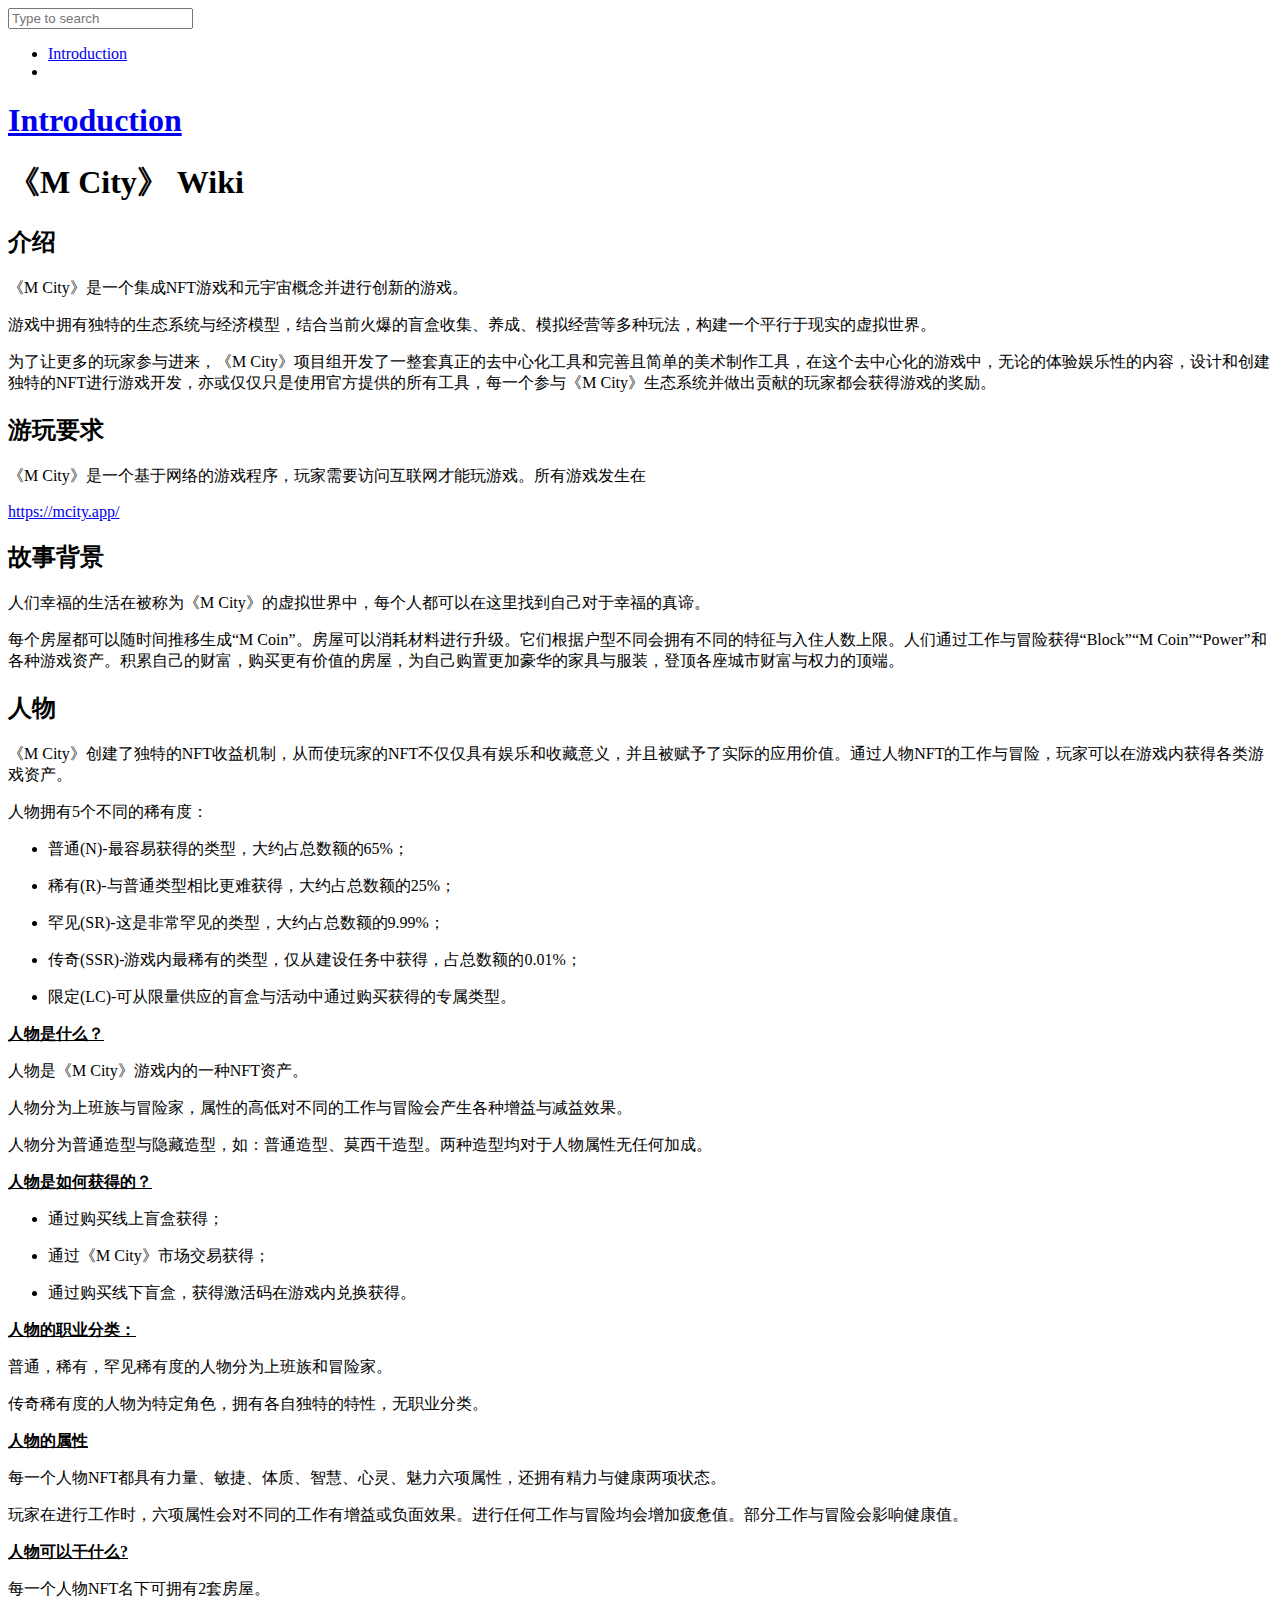
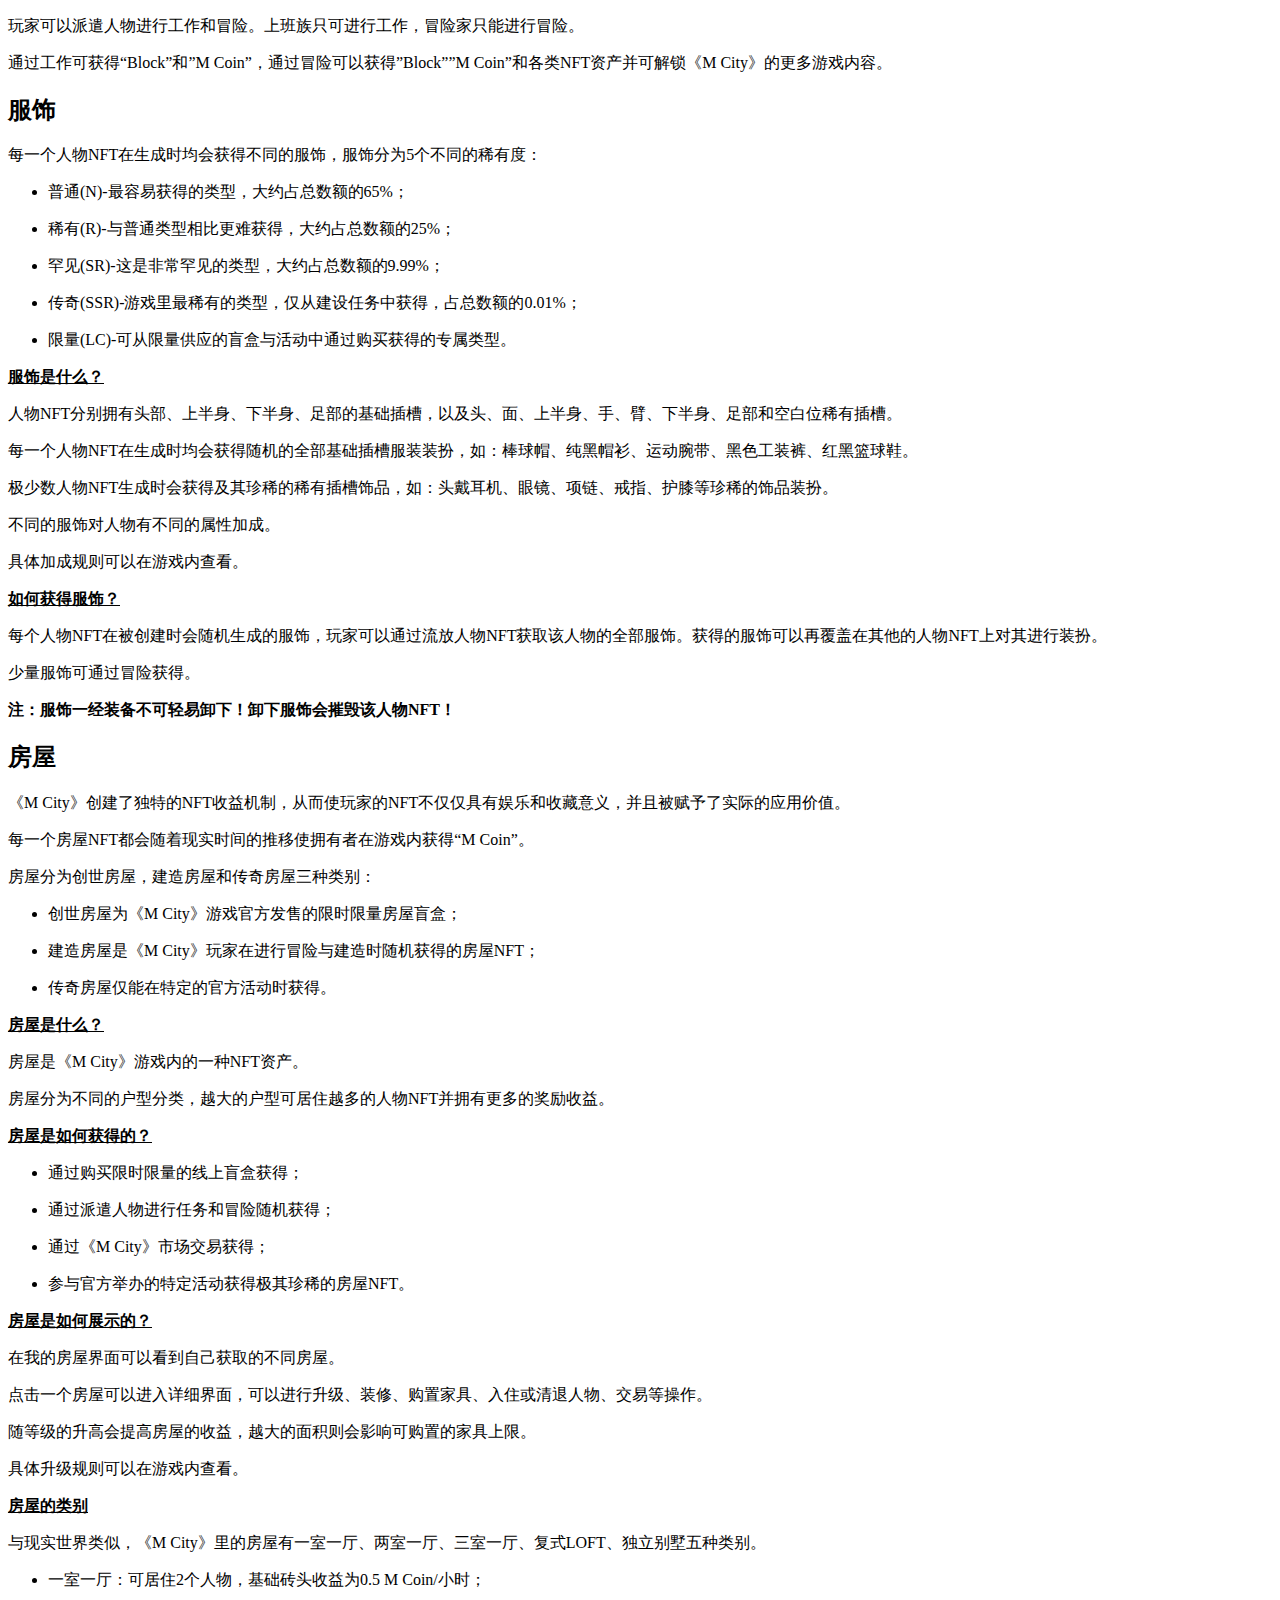
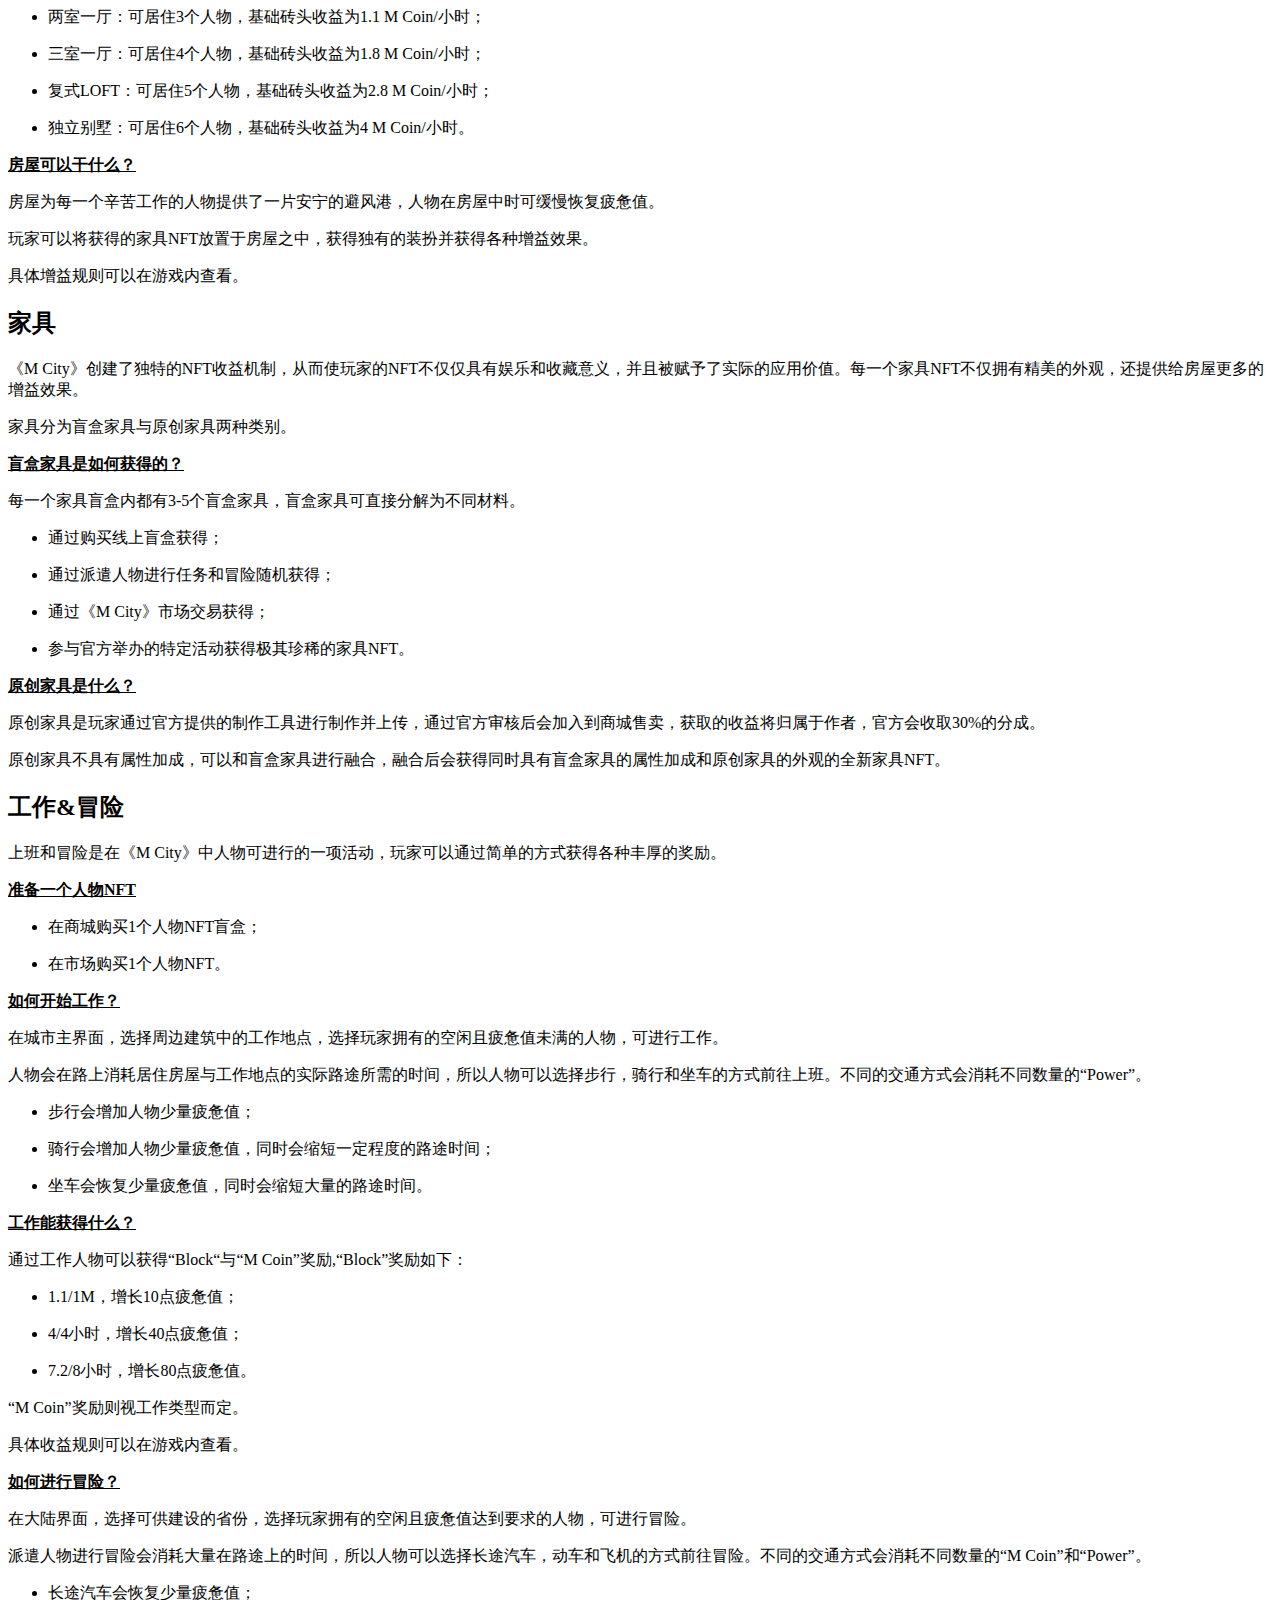
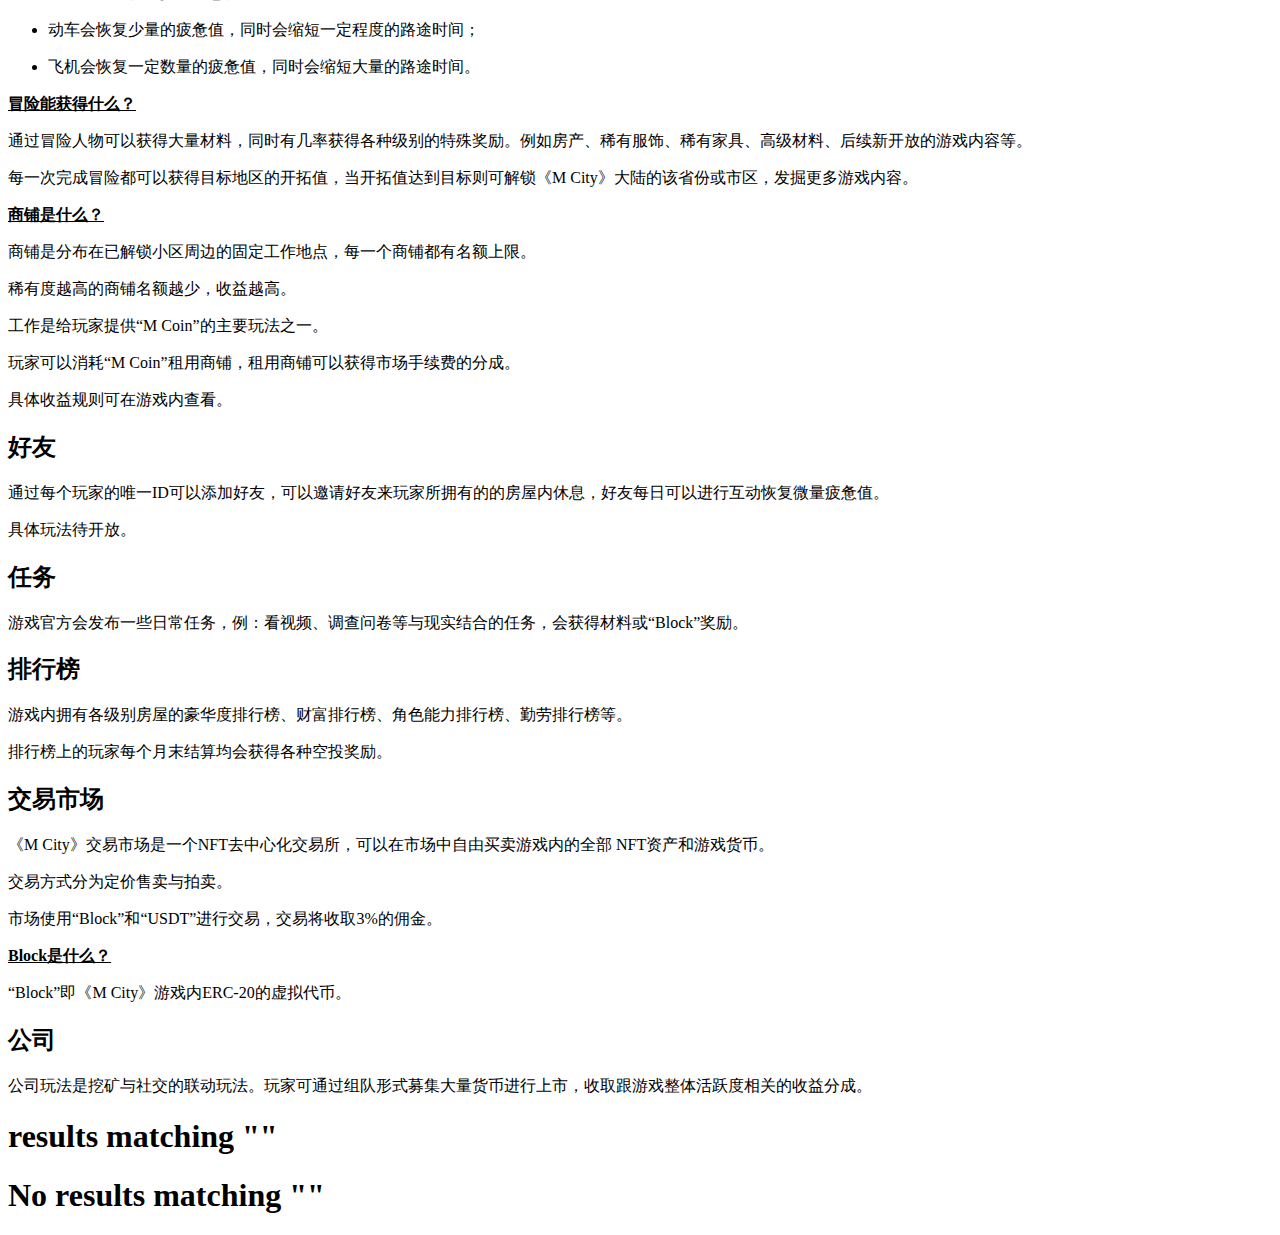
<file: _book/index.html>
<!DOCTYPE HTML>
<html lang="">
<head>
    <meta charset="UTF-8">
    <meta content="text/html; charset=utf-8" http-equiv="Content-Type">
    <title>Introduction · GitBook</title>
    <meta http-equiv="X-UA-Compatible" content="IE=edge"/>
    <meta name="description" content="">
    <meta name="generator" content="GitBook 3.2.3">
    <link rel="stylesheet" href="http://r7775qrmm.hb-bkt.clouddn.com/static/assets/mybook/style.css">
    <link rel="stylesheet" href="http://r7775qrmm.hb-bkt.clouddn.com/static/assets/mybook/gitbook-plugin-highlight/website.css">
    <link rel="stylesheet" href="http://r7775qrmm.hb-bkt.clouddn.com/static/assets/mybook/gitbook-plugin-search/search.css">
    <link rel="stylesheet" href="http://r7775qrmm.hb-bkt.clouddn.com/static/assets/mybook/gitbook-plugin-fontsettings/website.css">
    <meta name="HandheldFriendly" content="true"/>
    <meta name="viewport" content="width=device-width, initial-scale=1, user-scalable=no">
    <meta name="apple-mobile-web-app-capable" content="yes">
    <meta name="apple-mobile-web-app-status-bar-style" content="black">
    <link rel="apple-touch-icon-precomposed" sizes="152x152" href="http://r7775qrmm.hb-bkt.clouddn.com/static/assets/mybook/images/apple-touch-icon-precomposed-152.png">
    <link rel="shortcut icon" href="http://r7775qrmm.hb-bkt.clouddn.com/static/assets/mybook/images/favicon.ico" type="image/x-icon">
    <script>
        window.static_dir = 'http://r7775qrmm.hb-bkt.clouddn.com/static/assets/mybook';
    </script>
</head>
<body>
<div class="book">
    <div class="book-summary">
        <div id="book-search-input" role="search">
            <input type="text" placeholder="Type to search"/>
        </div>
        <nav role="navigation">
            <ul class="summary">
                <li class="chapter active" data-level="1.1" data-path="./">
                    <a href="./">
                        Introduction
                    </a>
                </li>
                <li class="divider"></li>
<!--                <li>-->
<!--                    <a href="https://www.gitbook.com" target="blank" class="gitbook-link">-->
<!--                        Published with GitBook-->
<!--                    </a>-->
<!--                </li>-->
            </ul>
        </nav>
    </div>
    <div class="book-body">
        <div class="body-inner">
            <div class="book-header" role="navigation">
                <!-- Title -->
                <h1>
                    <i class="fa fa-circle-o-notch fa-spin"></i>
                    <a href=".">Introduction</a>
                </h1>
            </div>
            <div class="page-wrapper" tabindex="-1" role="main">
                <div class="page-inner">
                    <div id="book-search-results">
                        <div class="search-noresults">
                            <section class="normal markdown-section">
                                <h1 id="&#x300A;m-city&#x300B;-wiki">&#x300A;M City&#x300B; Wiki</h1>
                                <h2 id="&#x4ECB;&#x7ECD;">&#x4ECB;&#x7ECD;</h2>
                                <p>&#x300A;M City&#x300B;&#x662F;&#x4E00;&#x4E2A;&#x96C6;&#x6210;NFT&#x6E38;&#x620F;&#x548C;&#x5143;&#x5B87;&#x5B99;&#x6982;&#x5FF5;&#x5E76;&#x8FDB;&#x884C;&#x521B;&#x65B0;&#x7684;&#x6E38;&#x620F;&#x3002;</p>
                                <p>&#x6E38;&#x620F;&#x4E2D;&#x62E5;&#x6709;&#x72EC;&#x7279;&#x7684;&#x751F;&#x6001;&#x7CFB;&#x7EDF;&#x4E0E;&#x7ECF;&#x6D4E;&#x6A21;&#x578B;&#xFF0C;&#x7ED3;&#x5408;&#x5F53;&#x524D;&#x706B;&#x7206;&#x7684;&#x76F2;&#x76D2;&#x6536;&#x96C6;&#x3001;&#x517B;&#x6210;&#x3001;&#x6A21;&#x62DF;&#x7ECF;&#x8425;&#x7B49;&#x591A;&#x79CD;&#x73A9;&#x6CD5;&#xFF0C;&#x6784;&#x5EFA;&#x4E00;&#x4E2A;&#x5E73;&#x884C;&#x4E8E;&#x73B0;&#x5B9E;&#x7684;&#x865A;&#x62DF;&#x4E16;&#x754C;&#x3002;</p>
                                <p>&#x4E3A;&#x4E86;&#x8BA9;&#x66F4;&#x591A;&#x7684;&#x73A9;&#x5BB6;&#x53C2;&#x4E0E;&#x8FDB;&#x6765;&#xFF0C;&#x300A;M
                                    City&#x300B;&#x9879;&#x76EE;&#x7EC4;&#x5F00;&#x53D1;&#x4E86;&#x4E00;&#x6574;&#x5957;&#x771F;&#x6B63;&#x7684;&#x53BB;&#x4E2D;&#x5FC3;&#x5316;&#x5DE5;&#x5177;&#x548C;&#x5B8C;&#x5584;&#x4E14;&#x7B80;&#x5355;&#x7684;&#x7F8E;&#x672F;&#x5236;&#x4F5C;&#x5DE5;&#x5177;&#xFF0C;&#x5728;&#x8FD9;&#x4E2A;&#x53BB;&#x4E2D;&#x5FC3;&#x5316;&#x7684;&#x6E38;&#x620F;&#x4E2D;&#xFF0C;&#x65E0;&#x8BBA;&#x7684;&#x4F53;&#x9A8C;&#x5A31;&#x4E50;&#x6027;&#x7684;&#x5185;&#x5BB9;&#xFF0C;&#x8BBE;&#x8BA1;&#x548C;&#x521B;&#x5EFA;&#x72EC;&#x7279;&#x7684;NFT&#x8FDB;&#x884C;&#x6E38;&#x620F;&#x5F00;&#x53D1;&#xFF0C;&#x4EA6;&#x6216;&#x4EC5;&#x4EC5;&#x53EA;&#x662F;&#x4F7F;&#x7528;&#x5B98;&#x65B9;&#x63D0;&#x4F9B;&#x7684;&#x6240;&#x6709;&#x5DE5;&#x5177;&#xFF0C;&#x6BCF;&#x4E00;&#x4E2A;&#x53C2;&#x4E0E;&#x300A;M
                                    City&#x300B;&#x751F;&#x6001;&#x7CFB;&#x7EDF;&#x5E76;&#x505A;&#x51FA;&#x8D21;&#x732E;&#x7684;&#x73A9;&#x5BB6;&#x90FD;&#x4F1A;&#x83B7;&#x5F97;&#x6E38;&#x620F;&#x7684;&#x5956;&#x52B1;&#x3002;</p>
                                <h2 id="&#x6E38;&#x73A9;&#x8981;&#x6C42;">&#x6E38;&#x73A9;&#x8981;&#x6C42;</h2>
                                <p>&#x300A;M City&#x300B;&#x662F;&#x4E00;&#x4E2A;&#x57FA;&#x4E8E;&#x7F51;&#x7EDC;&#x7684;&#x6E38;&#x620F;&#x7A0B;&#x5E8F;&#xFF0C;&#x73A9;&#x5BB6;&#x9700;&#x8981;&#x8BBF;&#x95EE;&#x4E92;&#x8054;&#x7F51;&#x624D;&#x80FD;&#x73A9;&#x6E38;&#x620F;&#x3002;&#x6240;&#x6709;&#x6E38;&#x620F;&#x53D1;&#x751F;&#x5728;</p>
                                <p><a href="https://mcity.app/" target="_blank">https://mcity.app/</a></p>
                                <h2 id="&#x6545;&#x4E8B;&#x80CC;&#x666F;">&#x6545;&#x4E8B;&#x80CC;&#x666F;</h2>
                                <p>&#x4EBA;&#x4EEC;&#x5E78;&#x798F;&#x7684;&#x751F;&#x6D3B;&#x5728;&#x88AB;&#x79F0;&#x4E3A;&#x300A;M
                                    City&#x300B;&#x7684;&#x865A;&#x62DF;&#x4E16;&#x754C;&#x4E2D;&#xFF0C;&#x6BCF;&#x4E2A;&#x4EBA;&#x90FD;&#x53EF;&#x4EE5;&#x5728;&#x8FD9;&#x91CC;&#x627E;&#x5230;&#x81EA;&#x5DF1;&#x5BF9;&#x4E8E;&#x5E78;&#x798F;&#x7684;&#x771F;&#x8C1B;&#x3002;</p>
                                <p>&#x6BCF;&#x4E2A;&#x623F;&#x5C4B;&#x90FD;&#x53EF;&#x4EE5;&#x968F;&#x65F6;&#x95F4;&#x63A8;&#x79FB;&#x751F;&#x6210;&#x201C;M
                                    Coin&#x201D;&#x3002;&#x623F;&#x5C4B;&#x53EF;&#x4EE5;&#x6D88;&#x8017;&#x6750;&#x6599;&#x8FDB;&#x884C;&#x5347;&#x7EA7;&#x3002;&#x5B83;&#x4EEC;&#x6839;&#x636E;&#x6237;&#x578B;&#x4E0D;&#x540C;&#x4F1A;&#x62E5;&#x6709;&#x4E0D;&#x540C;&#x7684;&#x7279;&#x5F81;&#x4E0E;&#x5165;&#x4F4F;&#x4EBA;&#x6570;&#x4E0A;&#x9650;&#x3002;&#x4EBA;&#x4EEC;&#x901A;&#x8FC7;&#x5DE5;&#x4F5C;&#x4E0E;&#x5192;&#x9669;&#x83B7;&#x5F97;&#x201C;Block&#x201D;&#x201C;M
                                    Coin&#x201D;&#x201C;Power&#x201D;&#x548C;&#x5404;&#x79CD;&#x6E38;&#x620F;&#x8D44;&#x4EA7;&#x3002;&#x79EF;&#x7D2F;&#x81EA;&#x5DF1;&#x7684;&#x8D22;&#x5BCC;&#xFF0C;&#x8D2D;&#x4E70;&#x66F4;&#x6709;&#x4EF7;&#x503C;&#x7684;&#x623F;&#x5C4B;&#xFF0C;&#x4E3A;&#x81EA;&#x5DF1;&#x8D2D;&#x7F6E;&#x66F4;&#x52A0;&#x8C6A;&#x534E;&#x7684;&#x5BB6;&#x5177;&#x4E0E;&#x670D;&#x88C5;&#xFF0C;&#x767B;&#x9876;&#x5404;&#x5EA7;&#x57CE;&#x5E02;&#x8D22;&#x5BCC;&#x4E0E;&#x6743;&#x529B;&#x7684;&#x9876;&#x7AEF;&#x3002;</p>
                                <h2 id="&#x4EBA;&#x7269;">&#x4EBA;&#x7269;</h2>
                                <p>&#x300A;M City&#x300B;&#x521B;&#x5EFA;&#x4E86;&#x72EC;&#x7279;&#x7684;NFT&#x6536;&#x76CA;&#x673A;&#x5236;&#xFF0C;&#x4ECE;&#x800C;&#x4F7F;&#x73A9;&#x5BB6;&#x7684;NFT&#x4E0D;&#x4EC5;&#x4EC5;&#x5177;&#x6709;&#x5A31;&#x4E50;&#x548C;&#x6536;&#x85CF;&#x610F;&#x4E49;&#xFF0C;&#x5E76;&#x4E14;&#x88AB;&#x8D4B;&#x4E88;&#x4E86;&#x5B9E;&#x9645;&#x7684;&#x5E94;&#x7528;&#x4EF7;&#x503C;&#x3002;&#x901A;&#x8FC7;&#x4EBA;&#x7269;NFT&#x7684;&#x5DE5;&#x4F5C;&#x4E0E;&#x5192;&#x9669;&#xFF0C;&#x73A9;&#x5BB6;&#x53EF;&#x4EE5;&#x5728;&#x6E38;&#x620F;&#x5185;&#x83B7;&#x5F97;&#x5404;&#x7C7B;&#x6E38;&#x620F;&#x8D44;&#x4EA7;&#x3002;</p>
                                <p>&#x4EBA;&#x7269;&#x62E5;&#x6709;5&#x4E2A;&#x4E0D;&#x540C;&#x7684;&#x7A00;&#x6709;&#x5EA6;&#xFF1A;</p>
                                <ul>
                                    <li><p>&#x666E;&#x901A;(N)-&#x6700;&#x5BB9;&#x6613;&#x83B7;&#x5F97;&#x7684;&#x7C7B;&#x578B;&#xFF0C;&#x5927;&#x7EA6;&#x5360;&#x603B;&#x6570;&#x989D;&#x7684;65%&#xFF1B;</p>
                                    </li>
                                    <li><p>&#x7A00;&#x6709;(R)-&#x4E0E;&#x666E;&#x901A;&#x7C7B;&#x578B;&#x76F8;&#x6BD4;&#x66F4;&#x96BE;&#x83B7;&#x5F97;&#xFF0C;&#x5927;&#x7EA6;&#x5360;&#x603B;&#x6570;&#x989D;&#x7684;25%&#xFF1B;</p>
                                    </li>
                                    <li><p>&#x7F55;&#x89C1;(SR)-&#x8FD9;&#x662F;&#x975E;&#x5E38;&#x7F55;&#x89C1;&#x7684;&#x7C7B;&#x578B;&#xFF0C;&#x5927;&#x7EA6;&#x5360;&#x603B;&#x6570;&#x989D;&#x7684;9.99%&#xFF1B;</p>
                                    </li>
                                    <li><p>&#x4F20;&#x5947;(SSR)-&#x6E38;&#x620F;&#x5185;&#x6700;&#x7A00;&#x6709;&#x7684;&#x7C7B;&#x578B;&#xFF0C;&#x4EC5;&#x4ECE;&#x5EFA;&#x8BBE;&#x4EFB;&#x52A1;&#x4E2D;&#x83B7;&#x5F97;&#xFF0C;&#x5360;&#x603B;&#x6570;&#x989D;&#x7684;0.01%&#xFF1B;</p>
                                    </li>
                                    <li><p>&#x9650;&#x5B9A;(LC)-&#x53EF;&#x4ECE;&#x9650;&#x91CF;&#x4F9B;&#x5E94;&#x7684;&#x76F2;&#x76D2;&#x4E0E;&#x6D3B;&#x52A8;&#x4E2D;&#x901A;&#x8FC7;&#x8D2D;&#x4E70;&#x83B7;&#x5F97;&#x7684;&#x4E13;&#x5C5E;&#x7C7B;&#x578B;&#x3002;</p>
                                    </li>
                                </ul>
                                <p><strong><u>&#x4EBA;&#x7269;&#x662F;&#x4EC0;&#x4E48;&#xFF1F;</u></strong></p>
                                <p>&#x4EBA;&#x7269;&#x662F;&#x300A;M City&#x300B;&#x6E38;&#x620F;&#x5185;&#x7684;&#x4E00;&#x79CD;NFT&#x8D44;&#x4EA7;&#x3002;</p>
                                <p>&#x4EBA;&#x7269;&#x5206;&#x4E3A;&#x4E0A;&#x73ED;&#x65CF;&#x4E0E;&#x5192;&#x9669;&#x5BB6;&#xFF0C;&#x5C5E;&#x6027;&#x7684;&#x9AD8;&#x4F4E;&#x5BF9;&#x4E0D;&#x540C;&#x7684;&#x5DE5;&#x4F5C;&#x4E0E;&#x5192;&#x9669;&#x4F1A;&#x4EA7;&#x751F;&#x5404;&#x79CD;&#x589E;&#x76CA;&#x4E0E;&#x51CF;&#x76CA;&#x6548;&#x679C;&#x3002;</p>
                                <p>&#x4EBA;&#x7269;&#x5206;&#x4E3A;&#x666E;&#x901A;&#x9020;&#x578B;&#x4E0E;&#x9690;&#x85CF;&#x9020;&#x578B;&#xFF0C;&#x5982;&#xFF1A;&#x666E;&#x901A;&#x9020;&#x578B;&#x3001;&#x83AB;&#x897F;&#x5E72;&#x9020;&#x578B;&#x3002;&#x4E24;&#x79CD;&#x9020;&#x578B;&#x5747;&#x5BF9;&#x4E8E;&#x4EBA;&#x7269;&#x5C5E;&#x6027;&#x65E0;&#x4EFB;&#x4F55;&#x52A0;&#x6210;&#x3002;</p>
                                <p>
                                    <strong><u>&#x4EBA;&#x7269;&#x662F;&#x5982;&#x4F55;&#x83B7;&#x5F97;&#x7684;&#xFF1F;</u></strong>
                                </p>
                                <ul>
                                    <li><p>&#x901A;&#x8FC7;&#x8D2D;&#x4E70;&#x7EBF;&#x4E0A;&#x76F2;&#x76D2;&#x83B7;&#x5F97;&#xFF1B;</p>
                                    </li>
                                    <li><p>&#x901A;&#x8FC7;&#x300A;M City&#x300B;&#x5E02;&#x573A;&#x4EA4;&#x6613;&#x83B7;&#x5F97;&#xFF1B;</p>
                                    </li>
                                    <li><p>&#x901A;&#x8FC7;&#x8D2D;&#x4E70;&#x7EBF;&#x4E0B;&#x76F2;&#x76D2;&#xFF0C;&#x83B7;&#x5F97;&#x6FC0;&#x6D3B;&#x7801;&#x5728;&#x6E38;&#x620F;&#x5185;&#x5151;&#x6362;&#x83B7;&#x5F97;&#x3002;</p>
                                    </li>
                                </ul>
                                <p>
                                    <strong><u>&#x4EBA;&#x7269;&#x7684;&#x804C;&#x4E1A;&#x5206;&#x7C7B;&#xFF1A;</u></strong>
                                </p>
                                <p>&#x666E;&#x901A;&#xFF0C;&#x7A00;&#x6709;&#xFF0C;&#x7F55;&#x89C1;&#x7A00;&#x6709;&#x5EA6;&#x7684;&#x4EBA;&#x7269;&#x5206;&#x4E3A;&#x4E0A;&#x73ED;&#x65CF;&#x548C;&#x5192;&#x9669;&#x5BB6;&#x3002;</p>
                                <p>&#x4F20;&#x5947;&#x7A00;&#x6709;&#x5EA6;&#x7684;&#x4EBA;&#x7269;&#x4E3A;&#x7279;&#x5B9A;&#x89D2;&#x8272;&#xFF0C;&#x62E5;&#x6709;&#x5404;&#x81EA;&#x72EC;&#x7279;&#x7684;&#x7279;&#x6027;&#xFF0C;&#x65E0;&#x804C;&#x4E1A;&#x5206;&#x7C7B;&#x3002;</p>
                                <p><strong><u>&#x4EBA;&#x7269;&#x7684;&#x5C5E;&#x6027;</u></strong></p>
                                <p>&#x6BCF;&#x4E00;&#x4E2A;&#x4EBA;&#x7269;NFT&#x90FD;&#x5177;&#x6709;&#x529B;&#x91CF;&#x3001;&#x654F;&#x6377;&#x3001;&#x4F53;&#x8D28;&#x3001;&#x667A;&#x6167;&#x3001;&#x5FC3;&#x7075;&#x3001;&#x9B45;&#x529B;&#x516D;&#x9879;&#x5C5E;&#x6027;&#xFF0C;&#x8FD8;&#x62E5;&#x6709;&#x7CBE;&#x529B;&#x4E0E;&#x5065;&#x5EB7;&#x4E24;&#x9879;&#x72B6;&#x6001;&#x3002;</p>
                                <p>&#x73A9;&#x5BB6;&#x5728;&#x8FDB;&#x884C;&#x5DE5;&#x4F5C;&#x65F6;&#xFF0C;&#x516D;&#x9879;&#x5C5E;&#x6027;&#x4F1A;&#x5BF9;&#x4E0D;&#x540C;&#x7684;&#x5DE5;&#x4F5C;&#x6709;&#x589E;&#x76CA;&#x6216;&#x8D1F;&#x9762;&#x6548;&#x679C;&#x3002;&#x8FDB;&#x884C;&#x4EFB;&#x4F55;&#x5DE5;&#x4F5C;&#x4E0E;&#x5192;&#x9669;&#x5747;&#x4F1A;&#x589E;&#x52A0;&#x75B2;&#x60EB;&#x503C;&#x3002;&#x90E8;&#x5206;&#x5DE5;&#x4F5C;&#x4E0E;&#x5192;&#x9669;&#x4F1A;&#x5F71;&#x54CD;&#x5065;&#x5EB7;&#x503C;&#x3002; </p>
                                <p><strong><u>&#x4EBA;&#x7269;&#x53EF;&#x4EE5;&#x5E72;&#x4EC0;&#x4E48;?</u></strong></p>
                                <p>&#x6BCF;&#x4E00;&#x4E2A;&#x4EBA;&#x7269;NFT&#x540D;&#x4E0B;&#x53EF;&#x62E5;&#x6709;2&#x5957;&#x623F;&#x5C4B;&#x3002;</p>
                                <p>&#x73A9;&#x5BB6;&#x53EF;&#x4EE5;&#x6D3E;&#x9063;&#x4EBA;&#x7269;&#x8FDB;&#x884C;&#x5DE5;&#x4F5C;&#x548C;&#x5192;&#x9669;&#x3002;&#x4E0A;&#x73ED;&#x65CF;&#x53EA;&#x53EF;&#x8FDB;&#x884C;&#x5DE5;&#x4F5C;&#xFF0C;&#x5192;&#x9669;&#x5BB6;&#x53EA;&#x80FD;&#x8FDB;&#x884C;&#x5192;&#x9669;&#x3002;</p>
                                <p>&#x901A;&#x8FC7;&#x5DE5;&#x4F5C;&#x53EF;&#x83B7;&#x5F97;&#x201C;Block&#x201D;&#x548C;&#x201D;M
                                    Coin&#x201D;&#xFF0C;&#x901A;&#x8FC7;&#x5192;&#x9669;&#x53EF;&#x4EE5;&#x83B7;&#x5F97;&#x201D;Block&#x201D;&#x201D;M
                                    Coin&#x201D;&#x548C;&#x5404;&#x7C7B;NFT&#x8D44;&#x4EA7;&#x5E76;&#x53EF;&#x89E3;&#x9501;&#x300A;M
                                    City&#x300B;&#x7684;&#x66F4;&#x591A;&#x6E38;&#x620F;&#x5185;&#x5BB9;&#x3002;</p>
                                <h2 id="&#x670D;&#x9970;">&#x670D;&#x9970;</h2>
                                <p>&#x6BCF;&#x4E00;&#x4E2A;&#x4EBA;&#x7269;NFT&#x5728;&#x751F;&#x6210;&#x65F6;&#x5747;&#x4F1A;&#x83B7;&#x5F97;&#x4E0D;&#x540C;&#x7684;&#x670D;&#x9970;&#xFF0C;&#x670D;&#x9970;&#x5206;&#x4E3A;5&#x4E2A;&#x4E0D;&#x540C;&#x7684;&#x7A00;&#x6709;&#x5EA6;&#xFF1A;</p>
                                <ul>
                                    <li><p>&#x666E;&#x901A;(N)-&#x6700;&#x5BB9;&#x6613;&#x83B7;&#x5F97;&#x7684;&#x7C7B;&#x578B;&#xFF0C;&#x5927;&#x7EA6;&#x5360;&#x603B;&#x6570;&#x989D;&#x7684;65%&#xFF1B;</p>
                                    </li>
                                    <li><p>&#x7A00;&#x6709;(R)-&#x4E0E;&#x666E;&#x901A;&#x7C7B;&#x578B;&#x76F8;&#x6BD4;&#x66F4;&#x96BE;&#x83B7;&#x5F97;&#xFF0C;&#x5927;&#x7EA6;&#x5360;&#x603B;&#x6570;&#x989D;&#x7684;25%&#xFF1B;</p>
                                    </li>
                                    <li><p>&#x7F55;&#x89C1;(SR)-&#x8FD9;&#x662F;&#x975E;&#x5E38;&#x7F55;&#x89C1;&#x7684;&#x7C7B;&#x578B;&#xFF0C;&#x5927;&#x7EA6;&#x5360;&#x603B;&#x6570;&#x989D;&#x7684;9.99%&#xFF1B;</p>
                                    </li>
                                    <li><p>&#x4F20;&#x5947;(SSR)-&#x6E38;&#x620F;&#x91CC;&#x6700;&#x7A00;&#x6709;&#x7684;&#x7C7B;&#x578B;&#xFF0C;&#x4EC5;&#x4ECE;&#x5EFA;&#x8BBE;&#x4EFB;&#x52A1;&#x4E2D;&#x83B7;&#x5F97;&#xFF0C;&#x5360;&#x603B;&#x6570;&#x989D;&#x7684;0.01%&#xFF1B;</p>
                                    </li>
                                    <li><p>&#x9650;&#x91CF;(LC)-&#x53EF;&#x4ECE;&#x9650;&#x91CF;&#x4F9B;&#x5E94;&#x7684;&#x76F2;&#x76D2;&#x4E0E;&#x6D3B;&#x52A8;&#x4E2D;&#x901A;&#x8FC7;&#x8D2D;&#x4E70;&#x83B7;&#x5F97;&#x7684;&#x4E13;&#x5C5E;&#x7C7B;&#x578B;&#x3002;</p>
                                    </li>
                                </ul>
                                <p><strong><u>&#x670D;&#x9970;&#x662F;&#x4EC0;&#x4E48;&#xFF1F;</u></strong></p>
                                <p>&#x4EBA;&#x7269;NFT&#x5206;&#x522B;&#x62E5;&#x6709;&#x5934;&#x90E8;&#x3001;&#x4E0A;&#x534A;&#x8EAB;&#x3001;&#x4E0B;&#x534A;&#x8EAB;&#x3001;&#x8DB3;&#x90E8;&#x7684;&#x57FA;&#x7840;&#x63D2;&#x69FD;&#xFF0C;&#x4EE5;&#x53CA;&#x5934;&#x3001;&#x9762;&#x3001;&#x4E0A;&#x534A;&#x8EAB;&#x3001;&#x624B;&#x3001;&#x81C2;&#x3001;&#x4E0B;&#x534A;&#x8EAB;&#x3001;&#x8DB3;&#x90E8;&#x548C;&#x7A7A;&#x767D;&#x4F4D;&#x7A00;&#x6709;&#x63D2;&#x69FD;&#x3002;</p>
                                <p>&#x6BCF;&#x4E00;&#x4E2A;&#x4EBA;&#x7269;NFT&#x5728;&#x751F;&#x6210;&#x65F6;&#x5747;&#x4F1A;&#x83B7;&#x5F97;&#x968F;&#x673A;&#x7684;&#x5168;&#x90E8;&#x57FA;&#x7840;&#x63D2;&#x69FD;&#x670D;&#x88C5;&#x88C5;&#x626E;&#xFF0C;&#x5982;&#xFF1A;&#x68D2;&#x7403;&#x5E3D;&#x3001;&#x7EAF;&#x9ED1;&#x5E3D;&#x886B;&#x3001;&#x8FD0;&#x52A8;&#x8155;&#x5E26;&#x3001;&#x9ED1;&#x8272;&#x5DE5;&#x88C5;&#x88E4;&#x3001;&#x7EA2;&#x9ED1;&#x7BEE;&#x7403;&#x978B;&#x3002;</p>
                                <p>&#x6781;&#x5C11;&#x6570;&#x4EBA;&#x7269;NFT&#x751F;&#x6210;&#x65F6;&#x4F1A;&#x83B7;&#x5F97;&#x53CA;&#x5176;&#x73CD;&#x7A00;&#x7684;&#x7A00;&#x6709;&#x63D2;&#x69FD;&#x9970;&#x54C1;&#xFF0C;&#x5982;&#xFF1A;&#x5934;&#x6234;&#x8033;&#x673A;&#x3001;&#x773C;&#x955C;&#x3001;&#x9879;&#x94FE;&#x3001;&#x6212;&#x6307;&#x3001;&#x62A4;&#x819D;&#x7B49;&#x73CD;&#x7A00;&#x7684;&#x9970;&#x54C1;&#x88C5;&#x626E;&#x3002;</p>
                                <p>&#x4E0D;&#x540C;&#x7684;&#x670D;&#x9970;&#x5BF9;&#x4EBA;&#x7269;&#x6709;&#x4E0D;&#x540C;&#x7684;&#x5C5E;&#x6027;&#x52A0;&#x6210;&#x3002;</p>
                                <p>&#x5177;&#x4F53;&#x52A0;&#x6210;&#x89C4;&#x5219;&#x53EF;&#x4EE5;&#x5728;&#x6E38;&#x620F;&#x5185;&#x67E5;&#x770B;&#x3002;</p>
                                <p><strong><u>&#x5982;&#x4F55;&#x83B7;&#x5F97;&#x670D;&#x9970;&#xFF1F;</u></strong></p>
                                <p>&#x6BCF;&#x4E2A;&#x4EBA;&#x7269;NFT&#x5728;&#x88AB;&#x521B;&#x5EFA;&#x65F6;&#x4F1A;&#x968F;&#x673A;&#x751F;&#x6210;&#x7684;&#x670D;&#x9970;&#xFF0C;&#x73A9;&#x5BB6;&#x53EF;&#x4EE5;&#x901A;&#x8FC7;&#x6D41;&#x653E;&#x4EBA;&#x7269;NFT&#x83B7;&#x53D6;&#x8BE5;&#x4EBA;&#x7269;&#x7684;&#x5168;&#x90E8;&#x670D;&#x9970;&#x3002;&#x83B7;&#x5F97;&#x7684;&#x670D;&#x9970;&#x53EF;&#x4EE5;&#x518D;&#x8986;&#x76D6;&#x5728;&#x5176;&#x4ED6;&#x7684;&#x4EBA;&#x7269;NFT&#x4E0A;&#x5BF9;&#x5176;&#x8FDB;&#x884C;&#x88C5;&#x626E;&#x3002;</p>
                                <p>&#x5C11;&#x91CF;&#x670D;&#x9970;&#x53EF;&#x901A;&#x8FC7;&#x5192;&#x9669;&#x83B7;&#x5F97;&#x3002;</p>
                                <p><strong>&#x6CE8;&#xFF1A;&#x670D;&#x9970;&#x4E00;&#x7ECF;&#x88C5;&#x5907;&#x4E0D;&#x53EF;&#x8F7B;&#x6613;&#x5378;&#x4E0B;&#xFF01;&#x5378;&#x4E0B;&#x670D;&#x9970;&#x4F1A;&#x6467;&#x6BC1;&#x8BE5;&#x4EBA;&#x7269;NFT&#xFF01;</strong>
                                </p>
                                <h2 id="&#x623F;&#x5C4B;">&#x623F;&#x5C4B;</h2>
                                <p>&#x300A;M City&#x300B;&#x521B;&#x5EFA;&#x4E86;&#x72EC;&#x7279;&#x7684;NFT&#x6536;&#x76CA;&#x673A;&#x5236;&#xFF0C;&#x4ECE;&#x800C;&#x4F7F;&#x73A9;&#x5BB6;&#x7684;NFT&#x4E0D;&#x4EC5;&#x4EC5;&#x5177;&#x6709;&#x5A31;&#x4E50;&#x548C;&#x6536;&#x85CF;&#x610F;&#x4E49;&#xFF0C;&#x5E76;&#x4E14;&#x88AB;&#x8D4B;&#x4E88;&#x4E86;&#x5B9E;&#x9645;&#x7684;&#x5E94;&#x7528;&#x4EF7;&#x503C;&#x3002;</p>
                                <p>&#x6BCF;&#x4E00;&#x4E2A;&#x623F;&#x5C4B;NFT&#x90FD;&#x4F1A;&#x968F;&#x7740;&#x73B0;&#x5B9E;&#x65F6;&#x95F4;&#x7684;&#x63A8;&#x79FB;&#x4F7F;&#x62E5;&#x6709;&#x8005;&#x5728;&#x6E38;&#x620F;&#x5185;&#x83B7;&#x5F97;&#x201C;M
                                    Coin&#x201D;&#x3002;</p>
                                <p>&#x623F;&#x5C4B;&#x5206;&#x4E3A;&#x521B;&#x4E16;&#x623F;&#x5C4B;&#xFF0C;&#x5EFA;&#x9020;&#x623F;&#x5C4B;&#x548C;&#x4F20;&#x5947;&#x623F;&#x5C4B;&#x4E09;&#x79CD;&#x7C7B;&#x522B;&#xFF1A;</p>
                                <ul>
                                    <li><p>&#x521B;&#x4E16;&#x623F;&#x5C4B;&#x4E3A;&#x300A;M City&#x300B;&#x6E38;&#x620F;&#x5B98;&#x65B9;&#x53D1;&#x552E;&#x7684;&#x9650;&#x65F6;&#x9650;&#x91CF;&#x623F;&#x5C4B;&#x76F2;&#x76D2;&#xFF1B;</p>
                                    </li>
                                    <li><p>&#x5EFA;&#x9020;&#x623F;&#x5C4B;&#x662F;&#x300A;M City&#x300B;&#x73A9;&#x5BB6;&#x5728;&#x8FDB;&#x884C;&#x5192;&#x9669;&#x4E0E;&#x5EFA;&#x9020;&#x65F6;&#x968F;&#x673A;&#x83B7;&#x5F97;&#x7684;&#x623F;&#x5C4B;NFT&#xFF1B;</p>
                                    </li>
                                    <li><p>&#x4F20;&#x5947;&#x623F;&#x5C4B;&#x4EC5;&#x80FD;&#x5728;&#x7279;&#x5B9A;&#x7684;&#x5B98;&#x65B9;&#x6D3B;&#x52A8;&#x65F6;&#x83B7;&#x5F97;&#x3002;</p>
                                    </li>
                                </ul>
                                <p><strong><u>&#x623F;&#x5C4B;&#x662F;&#x4EC0;&#x4E48;&#xFF1F;</u></strong></p>
                                <p>&#x623F;&#x5C4B;&#x662F;&#x300A;M City&#x300B;&#x6E38;&#x620F;&#x5185;&#x7684;&#x4E00;&#x79CD;NFT&#x8D44;&#x4EA7;&#x3002;</p>
                                <p>&#x623F;&#x5C4B;&#x5206;&#x4E3A;&#x4E0D;&#x540C;&#x7684;&#x6237;&#x578B;&#x5206;&#x7C7B;&#xFF0C;&#x8D8A;&#x5927;&#x7684;&#x6237;&#x578B;&#x53EF;&#x5C45;&#x4F4F;&#x8D8A;&#x591A;&#x7684;&#x4EBA;&#x7269;NFT&#x5E76;&#x62E5;&#x6709;&#x66F4;&#x591A;&#x7684;&#x5956;&#x52B1;&#x6536;&#x76CA;&#x3002;</p>
                                <p>
                                    <strong><u>&#x623F;&#x5C4B;&#x662F;&#x5982;&#x4F55;&#x83B7;&#x5F97;&#x7684;&#xFF1F;</u></strong>
                                </p>
                                <ul>
                                    <li><p>&#x901A;&#x8FC7;&#x8D2D;&#x4E70;&#x9650;&#x65F6;&#x9650;&#x91CF;&#x7684;&#x7EBF;&#x4E0A;&#x76F2;&#x76D2;&#x83B7;&#x5F97;&#xFF1B;</p>
                                    </li>
                                    <li><p>&#x901A;&#x8FC7;&#x6D3E;&#x9063;&#x4EBA;&#x7269;&#x8FDB;&#x884C;&#x4EFB;&#x52A1;&#x548C;&#x5192;&#x9669;&#x968F;&#x673A;&#x83B7;&#x5F97;&#xFF1B;</p>
                                    </li>
                                    <li><p>&#x901A;&#x8FC7;&#x300A;M City&#x300B;&#x5E02;&#x573A;&#x4EA4;&#x6613;&#x83B7;&#x5F97;&#xFF1B;</p>
                                    </li>
                                    <li><p>&#x53C2;&#x4E0E;&#x5B98;&#x65B9;&#x4E3E;&#x529E;&#x7684;&#x7279;&#x5B9A;&#x6D3B;&#x52A8;&#x83B7;&#x5F97;&#x6781;&#x5176;&#x73CD;&#x7A00;&#x7684;&#x623F;&#x5C4B;NFT&#x3002;</p>
                                    </li>
                                </ul>
                                <p>
                                    <strong><u>&#x623F;&#x5C4B;&#x662F;&#x5982;&#x4F55;&#x5C55;&#x793A;&#x7684;&#xFF1F;</u></strong>
                                </p>
                                <p>&#x5728;&#x6211;&#x7684;&#x623F;&#x5C4B;&#x754C;&#x9762;&#x53EF;&#x4EE5;&#x770B;&#x5230;&#x81EA;&#x5DF1;&#x83B7;&#x53D6;&#x7684;&#x4E0D;&#x540C;&#x623F;&#x5C4B;&#x3002;</p>
                                <p>&#x70B9;&#x51FB;&#x4E00;&#x4E2A;&#x623F;&#x5C4B;&#x53EF;&#x4EE5;&#x8FDB;&#x5165;&#x8BE6;&#x7EC6;&#x754C;&#x9762;&#xFF0C;&#x53EF;&#x4EE5;&#x8FDB;&#x884C;&#x5347;&#x7EA7;&#x3001;&#x88C5;&#x4FEE;&#x3001;&#x8D2D;&#x7F6E;&#x5BB6;&#x5177;&#x3001;&#x5165;&#x4F4F;&#x6216;&#x6E05;&#x9000;&#x4EBA;&#x7269;&#x3001;&#x4EA4;&#x6613;&#x7B49;&#x64CD;&#x4F5C;&#x3002;</p>
                                <p>&#x968F;&#x7B49;&#x7EA7;&#x7684;&#x5347;&#x9AD8;&#x4F1A;&#x63D0;&#x9AD8;&#x623F;&#x5C4B;&#x7684;&#x6536;&#x76CA;&#xFF0C;&#x8D8A;&#x5927;&#x7684;&#x9762;&#x79EF;&#x5219;&#x4F1A;&#x5F71;&#x54CD;&#x53EF;&#x8D2D;&#x7F6E;&#x7684;&#x5BB6;&#x5177;&#x4E0A;&#x9650;&#x3002;</p>
                                <p>&#x5177;&#x4F53;&#x5347;&#x7EA7;&#x89C4;&#x5219;&#x53EF;&#x4EE5;&#x5728;&#x6E38;&#x620F;&#x5185;&#x67E5;&#x770B;&#x3002;</p>
                                <p><strong><u>&#x623F;&#x5C4B;&#x7684;&#x7C7B;&#x522B;</u></strong></p>
                                <p>&#x4E0E;&#x73B0;&#x5B9E;&#x4E16;&#x754C;&#x7C7B;&#x4F3C;&#xFF0C;&#x300A;M City&#x300B;&#x91CC;&#x7684;&#x623F;&#x5C4B;&#x6709;&#x4E00;&#x5BA4;&#x4E00;&#x5385;&#x3001;&#x4E24;&#x5BA4;&#x4E00;&#x5385;&#x3001;&#x4E09;&#x5BA4;&#x4E00;&#x5385;&#x3001;&#x590D;&#x5F0F;LOFT&#x3001;&#x72EC;&#x7ACB;&#x522B;&#x5885;&#x4E94;&#x79CD;&#x7C7B;&#x522B;&#x3002;</p>
                                <ul>
                                    <li><p>&#x4E00;&#x5BA4;&#x4E00;&#x5385;&#xFF1A;&#x53EF;&#x5C45;&#x4F4F;2&#x4E2A;&#x4EBA;&#x7269;&#xFF0C;&#x57FA;&#x7840;&#x7816;&#x5934;&#x6536;&#x76CA;&#x4E3A;0.5
                                        M Coin/&#x5C0F;&#x65F6;&#xFF1B;</p>
                                    </li>
                                    <li><p>&#x4E24;&#x5BA4;&#x4E00;&#x5385;&#xFF1A;&#x53EF;&#x5C45;&#x4F4F;3&#x4E2A;&#x4EBA;&#x7269;&#xFF0C;&#x57FA;&#x7840;&#x7816;&#x5934;&#x6536;&#x76CA;&#x4E3A;1.1
                                        M Coin/&#x5C0F;&#x65F6;&#xFF1B;</p>
                                    </li>
                                    <li><p>&#x4E09;&#x5BA4;&#x4E00;&#x5385;&#xFF1A;&#x53EF;&#x5C45;&#x4F4F;4&#x4E2A;&#x4EBA;&#x7269;&#xFF0C;&#x57FA;&#x7840;&#x7816;&#x5934;&#x6536;&#x76CA;&#x4E3A;1.8
                                        M Coin/&#x5C0F;&#x65F6;&#xFF1B;</p>
                                    </li>
                                    <li><p>&#x590D;&#x5F0F;LOFT&#xFF1A;&#x53EF;&#x5C45;&#x4F4F;5&#x4E2A;&#x4EBA;&#x7269;&#xFF0C;&#x57FA;&#x7840;&#x7816;&#x5934;&#x6536;&#x76CA;&#x4E3A;2.8
                                        M Coin/&#x5C0F;&#x65F6;&#xFF1B;</p>
                                    </li>
                                    <li><p>&#x72EC;&#x7ACB;&#x522B;&#x5885;&#xFF1A;&#x53EF;&#x5C45;&#x4F4F;6&#x4E2A;&#x4EBA;&#x7269;&#xFF0C;&#x57FA;&#x7840;&#x7816;&#x5934;&#x6536;&#x76CA;&#x4E3A;4
                                        M Coin/&#x5C0F;&#x65F6;&#x3002;</p>
                                    </li>
                                </ul>
                                <p>
                                    <strong><u>&#x623F;&#x5C4B;&#x53EF;&#x4EE5;&#x5E72;&#x4EC0;&#x4E48;&#xFF1F;</u></strong>
                                </p>
                                <p>&#x623F;&#x5C4B;&#x4E3A;&#x6BCF;&#x4E00;&#x4E2A;&#x8F9B;&#x82E6;&#x5DE5;&#x4F5C;&#x7684;&#x4EBA;&#x7269;&#x63D0;&#x4F9B;&#x4E86;&#x4E00;&#x7247;&#x5B89;&#x5B81;&#x7684;&#x907F;&#x98CE;&#x6E2F;&#xFF0C;&#x4EBA;&#x7269;&#x5728;&#x623F;&#x5C4B;&#x4E2D;&#x65F6;&#x53EF;&#x7F13;&#x6162;&#x6062;&#x590D;&#x75B2;&#x60EB;&#x503C;&#x3002;</p>
                                <p>&#x73A9;&#x5BB6;&#x53EF;&#x4EE5;&#x5C06;&#x83B7;&#x5F97;&#x7684;&#x5BB6;&#x5177;NFT&#x653E;&#x7F6E;&#x4E8E;&#x623F;&#x5C4B;&#x4E4B;&#x4E2D;&#xFF0C;&#x83B7;&#x5F97;&#x72EC;&#x6709;&#x7684;&#x88C5;&#x626E;&#x5E76;&#x83B7;&#x5F97;&#x5404;&#x79CD;&#x589E;&#x76CA;&#x6548;&#x679C;&#x3002;</p>
                                <p>&#x5177;&#x4F53;&#x589E;&#x76CA;&#x89C4;&#x5219;&#x53EF;&#x4EE5;&#x5728;&#x6E38;&#x620F;&#x5185;&#x67E5;&#x770B;&#x3002;</p>
                                <h2 id="&#x5BB6;&#x5177;">&#x5BB6;&#x5177;</h2>
                                <p>&#x300A;M City&#x300B;&#x521B;&#x5EFA;&#x4E86;&#x72EC;&#x7279;&#x7684;NFT&#x6536;&#x76CA;&#x673A;&#x5236;&#xFF0C;&#x4ECE;&#x800C;&#x4F7F;&#x73A9;&#x5BB6;&#x7684;NFT&#x4E0D;&#x4EC5;&#x4EC5;&#x5177;&#x6709;&#x5A31;&#x4E50;&#x548C;&#x6536;&#x85CF;&#x610F;&#x4E49;&#xFF0C;&#x5E76;&#x4E14;&#x88AB;&#x8D4B;&#x4E88;&#x4E86;&#x5B9E;&#x9645;&#x7684;&#x5E94;&#x7528;&#x4EF7;&#x503C;&#x3002;&#x6BCF;&#x4E00;&#x4E2A;&#x5BB6;&#x5177;NFT&#x4E0D;&#x4EC5;&#x62E5;&#x6709;&#x7CBE;&#x7F8E;&#x7684;&#x5916;&#x89C2;&#xFF0C;&#x8FD8;&#x63D0;&#x4F9B;&#x7ED9;&#x623F;&#x5C4B;&#x66F4;&#x591A;&#x7684;&#x589E;&#x76CA;&#x6548;&#x679C;&#x3002;</p>
                                <p>&#x5BB6;&#x5177;&#x5206;&#x4E3A;&#x76F2;&#x76D2;&#x5BB6;&#x5177;&#x4E0E;&#x539F;&#x521B;&#x5BB6;&#x5177;&#x4E24;&#x79CD;&#x7C7B;&#x522B;&#x3002;</p>
                                <p><strong><u>&#x76F2;&#x76D2;&#x5BB6;&#x5177;&#x662F;&#x5982;&#x4F55;&#x83B7;&#x5F97;&#x7684;&#xFF1F;</u></strong>
                                </p>
                                <p>&#x6BCF;&#x4E00;&#x4E2A;&#x5BB6;&#x5177;&#x76F2;&#x76D2;&#x5185;&#x90FD;&#x6709;3-5&#x4E2A;&#x76F2;&#x76D2;&#x5BB6;&#x5177;&#xFF0C;&#x76F2;&#x76D2;&#x5BB6;&#x5177;&#x53EF;&#x76F4;&#x63A5;&#x5206;&#x89E3;&#x4E3A;&#x4E0D;&#x540C;&#x6750;&#x6599;&#x3002;</p>
                                <ul>
                                    <li><p>&#x901A;&#x8FC7;&#x8D2D;&#x4E70;&#x7EBF;&#x4E0A;&#x76F2;&#x76D2;&#x83B7;&#x5F97;&#xFF1B;</p>
                                    </li>
                                    <li><p>&#x901A;&#x8FC7;&#x6D3E;&#x9063;&#x4EBA;&#x7269;&#x8FDB;&#x884C;&#x4EFB;&#x52A1;&#x548C;&#x5192;&#x9669;&#x968F;&#x673A;&#x83B7;&#x5F97;&#xFF1B;</p>
                                    </li>
                                    <li><p>&#x901A;&#x8FC7;&#x300A;M City&#x300B;&#x5E02;&#x573A;&#x4EA4;&#x6613;&#x83B7;&#x5F97;&#xFF1B;</p>
                                    </li>
                                    <li><p>&#x53C2;&#x4E0E;&#x5B98;&#x65B9;&#x4E3E;&#x529E;&#x7684;&#x7279;&#x5B9A;&#x6D3B;&#x52A8;&#x83B7;&#x5F97;&#x6781;&#x5176;&#x73CD;&#x7A00;&#x7684;&#x5BB6;&#x5177;NFT&#x3002;</p>
                                    </li>
                                </ul>
                                <p>
                                    <strong><u>&#x539F;&#x521B;&#x5BB6;&#x5177;&#x662F;&#x4EC0;&#x4E48;&#xFF1F;</u></strong>
                                </p>
                                <p>&#x539F;&#x521B;&#x5BB6;&#x5177;&#x662F;&#x73A9;&#x5BB6;&#x901A;&#x8FC7;&#x5B98;&#x65B9;&#x63D0;&#x4F9B;&#x7684;&#x5236;&#x4F5C;&#x5DE5;&#x5177;&#x8FDB;&#x884C;&#x5236;&#x4F5C;&#x5E76;&#x4E0A;&#x4F20;&#xFF0C;&#x901A;&#x8FC7;&#x5B98;&#x65B9;&#x5BA1;&#x6838;&#x540E;&#x4F1A;&#x52A0;&#x5165;&#x5230;&#x5546;&#x57CE;&#x552E;&#x5356;&#xFF0C;&#x83B7;&#x53D6;&#x7684;&#x6536;&#x76CA;&#x5C06;&#x5F52;&#x5C5E;&#x4E8E;&#x4F5C;&#x8005;&#xFF0C;&#x5B98;&#x65B9;&#x4F1A;&#x6536;&#x53D6;30%&#x7684;&#x5206;&#x6210;&#x3002;</p>
                                <p>&#x539F;&#x521B;&#x5BB6;&#x5177;&#x4E0D;&#x5177;&#x6709;&#x5C5E;&#x6027;&#x52A0;&#x6210;&#xFF0C;&#x53EF;&#x4EE5;&#x548C;&#x76F2;&#x76D2;&#x5BB6;&#x5177;&#x8FDB;&#x884C;&#x878D;&#x5408;&#xFF0C;&#x878D;&#x5408;&#x540E;&#x4F1A;&#x83B7;&#x5F97;&#x540C;&#x65F6;&#x5177;&#x6709;&#x76F2;&#x76D2;&#x5BB6;&#x5177;&#x7684;&#x5C5E;&#x6027;&#x52A0;&#x6210;&#x548C;&#x539F;&#x521B;&#x5BB6;&#x5177;&#x7684;&#x5916;&#x89C2;&#x7684;&#x5168;&#x65B0;&#x5BB6;&#x5177;NFT&#x3002;</p>
                                <h2 id="&#x5DE5;&#x4F5C;&#x5192;&#x9669;">&#x5DE5;&#x4F5C;&amp;&#x5192;&#x9669;</h2>
                                <p>&#x4E0A;&#x73ED;&#x548C;&#x5192;&#x9669;&#x662F;&#x5728;&#x300A;M City&#x300B;&#x4E2D;&#x4EBA;&#x7269;&#x53EF;&#x8FDB;&#x884C;&#x7684;&#x4E00;&#x9879;&#x6D3B;&#x52A8;&#xFF0C;&#x73A9;&#x5BB6;&#x53EF;&#x4EE5;&#x901A;&#x8FC7;&#x7B80;&#x5355;&#x7684;&#x65B9;&#x5F0F;&#x83B7;&#x5F97;&#x5404;&#x79CD;&#x4E30;&#x539A;&#x7684;&#x5956;&#x52B1;&#x3002;</p>
                                <p><strong><u>&#x51C6;&#x5907;&#x4E00;&#x4E2A;&#x4EBA;&#x7269;NFT</u></strong></p>
                                <ul>
                                    <li><p>&#x5728;&#x5546;&#x57CE;&#x8D2D;&#x4E70;1&#x4E2A;&#x4EBA;&#x7269;NFT&#x76F2;&#x76D2;&#xFF1B;</p>
                                    </li>
                                    <li><p>
                                        &#x5728;&#x5E02;&#x573A;&#x8D2D;&#x4E70;1&#x4E2A;&#x4EBA;&#x7269;NFT&#x3002;</p>
                                    </li>
                                </ul>
                                <p><strong><u>&#x5982;&#x4F55;&#x5F00;&#x59CB;&#x5DE5;&#x4F5C;&#xFF1F;</u></strong></p>
                                <p>&#x5728;&#x57CE;&#x5E02;&#x4E3B;&#x754C;&#x9762;&#xFF0C;&#x9009;&#x62E9;&#x5468;&#x8FB9;&#x5EFA;&#x7B51;&#x4E2D;&#x7684;&#x5DE5;&#x4F5C;&#x5730;&#x70B9;&#xFF0C;&#x9009;&#x62E9;&#x73A9;&#x5BB6;&#x62E5;&#x6709;&#x7684;&#x7A7A;&#x95F2;&#x4E14;&#x75B2;&#x60EB;&#x503C;&#x672A;&#x6EE1;&#x7684;&#x4EBA;&#x7269;&#xFF0C;&#x53EF;&#x8FDB;&#x884C;&#x5DE5;&#x4F5C;&#x3002;</p>
                                <p>&#x4EBA;&#x7269;&#x4F1A;&#x5728;&#x8DEF;&#x4E0A;&#x6D88;&#x8017;&#x5C45;&#x4F4F;&#x623F;&#x5C4B;&#x4E0E;&#x5DE5;&#x4F5C;&#x5730;&#x70B9;&#x7684;&#x5B9E;&#x9645;&#x8DEF;&#x9014;&#x6240;&#x9700;&#x7684;&#x65F6;&#x95F4;&#xFF0C;&#x6240;&#x4EE5;&#x4EBA;&#x7269;&#x53EF;&#x4EE5;&#x9009;&#x62E9;&#x6B65;&#x884C;&#xFF0C;&#x9A91;&#x884C;&#x548C;&#x5750;&#x8F66;&#x7684;&#x65B9;&#x5F0F;&#x524D;&#x5F80;&#x4E0A;&#x73ED;&#x3002;&#x4E0D;&#x540C;&#x7684;&#x4EA4;&#x901A;&#x65B9;&#x5F0F;&#x4F1A;&#x6D88;&#x8017;&#x4E0D;&#x540C;&#x6570;&#x91CF;&#x7684;&#x201C;Power&#x201D;&#x3002;</p>
                                <ul>
                                    <li><p>&#x6B65;&#x884C;&#x4F1A;&#x589E;&#x52A0;&#x4EBA;&#x7269;&#x5C11;&#x91CF;&#x75B2;&#x60EB;&#x503C;&#xFF1B;</p>
                                    </li>
                                    <li><p>&#x9A91;&#x884C;&#x4F1A;&#x589E;&#x52A0;&#x4EBA;&#x7269;&#x5C11;&#x91CF;&#x75B2;&#x60EB;&#x503C;&#xFF0C;&#x540C;&#x65F6;&#x4F1A;&#x7F29;&#x77ED;&#x4E00;&#x5B9A;&#x7A0B;&#x5EA6;&#x7684;&#x8DEF;&#x9014;&#x65F6;&#x95F4;&#xFF1B;</p>
                                    </li>
                                    <li><p>&#x5750;&#x8F66;&#x4F1A;&#x6062;&#x590D;&#x5C11;&#x91CF;&#x75B2;&#x60EB;&#x503C;&#xFF0C;&#x540C;&#x65F6;&#x4F1A;&#x7F29;&#x77ED;&#x5927;&#x91CF;&#x7684;&#x8DEF;&#x9014;&#x65F6;&#x95F4;&#x3002;</p>
                                    </li>
                                </ul>
                                <p>
                                    <strong><u>&#x5DE5;&#x4F5C;&#x80FD;&#x83B7;&#x5F97;&#x4EC0;&#x4E48;&#xFF1F;</u></strong>
                                </p>
                                <p>&#x901A;&#x8FC7;&#x5DE5;&#x4F5C;&#x4EBA;&#x7269;&#x53EF;&#x4EE5;&#x83B7;&#x5F97;&#x201C;Block&#x201C;&#x4E0E;&#x201C;M
                                    Coin&#x201D;&#x5956;&#x52B1;,&#x201C;Block&#x201D;&#x5956;&#x52B1;&#x5982;&#x4E0B;&#xFF1A;</p>
                                <ul>
                                    <li><p>1.1/1M&#xFF0C;&#x589E;&#x957F;10&#x70B9;&#x75B2;&#x60EB;&#x503C;&#xFF1B;</p>
                                    </li>
                                    <li><p>4/4&#x5C0F;&#x65F6;&#xFF0C;&#x589E;&#x957F;40&#x70B9;&#x75B2;&#x60EB;&#x503C;&#xFF1B;</p>
                                    </li>
                                    <li><p>7.2/8&#x5C0F;&#x65F6;&#xFF0C;&#x589E;&#x957F;80&#x70B9;&#x75B2;&#x60EB;&#x503C;&#x3002;</p>
                                    </li>
                                </ul>
                                <p>&#x201C;M Coin&#x201D;&#x5956;&#x52B1;&#x5219;&#x89C6;&#x5DE5;&#x4F5C;&#x7C7B;&#x578B;&#x800C;&#x5B9A;&#x3002;</p>
                                <p>&#x5177;&#x4F53;&#x6536;&#x76CA;&#x89C4;&#x5219;&#x53EF;&#x4EE5;&#x5728;&#x6E38;&#x620F;&#x5185;&#x67E5;&#x770B;&#x3002;</p>
                                <p><strong><u>&#x5982;&#x4F55;&#x8FDB;&#x884C;&#x5192;&#x9669;&#xFF1F;</u></strong></p>
                                <p>&#x5728;&#x5927;&#x9646;&#x754C;&#x9762;&#xFF0C;&#x9009;&#x62E9;&#x53EF;&#x4F9B;&#x5EFA;&#x8BBE;&#x7684;&#x7701;&#x4EFD;&#xFF0C;&#x9009;&#x62E9;&#x73A9;&#x5BB6;&#x62E5;&#x6709;&#x7684;&#x7A7A;&#x95F2;&#x4E14;&#x75B2;&#x60EB;&#x503C;&#x8FBE;&#x5230;&#x8981;&#x6C42;&#x7684;&#x4EBA;&#x7269;&#xFF0C;&#x53EF;&#x8FDB;&#x884C;&#x5192;&#x9669;&#x3002;</p>
                                <p>&#x6D3E;&#x9063;&#x4EBA;&#x7269;&#x8FDB;&#x884C;&#x5192;&#x9669;&#x4F1A;&#x6D88;&#x8017;&#x5927;&#x91CF;&#x5728;&#x8DEF;&#x9014;&#x4E0A;&#x7684;&#x65F6;&#x95F4;&#xFF0C;&#x6240;&#x4EE5;&#x4EBA;&#x7269;&#x53EF;&#x4EE5;&#x9009;&#x62E9;&#x957F;&#x9014;&#x6C7D;&#x8F66;&#xFF0C;&#x52A8;&#x8F66;&#x548C;&#x98DE;&#x673A;&#x7684;&#x65B9;&#x5F0F;&#x524D;&#x5F80;&#x5192;&#x9669;&#x3002;&#x4E0D;&#x540C;&#x7684;&#x4EA4;&#x901A;&#x65B9;&#x5F0F;&#x4F1A;&#x6D88;&#x8017;&#x4E0D;&#x540C;&#x6570;&#x91CF;&#x7684;&#x201C;M
                                    Coin&#x201D;&#x548C;&#x201C;Power&#x201D;&#x3002;</p>
                                <ul>
                                    <li><p>&#x957F;&#x9014;&#x6C7D;&#x8F66;&#x4F1A;&#x6062;&#x590D;&#x5C11;&#x91CF;&#x75B2;&#x60EB;&#x503C;&#xFF1B;</p>
                                    </li>
                                    <li><p>&#x52A8;&#x8F66;&#x4F1A;&#x6062;&#x590D;&#x5C11;&#x91CF;&#x7684;&#x75B2;&#x60EB;&#x503C;&#xFF0C;&#x540C;&#x65F6;&#x4F1A;&#x7F29;&#x77ED;&#x4E00;&#x5B9A;&#x7A0B;&#x5EA6;&#x7684;&#x8DEF;&#x9014;&#x65F6;&#x95F4;&#xFF1B;</p>
                                    </li>
                                    <li><p>&#x98DE;&#x673A;&#x4F1A;&#x6062;&#x590D;&#x4E00;&#x5B9A;&#x6570;&#x91CF;&#x7684;&#x75B2;&#x60EB;&#x503C;&#xFF0C;&#x540C;&#x65F6;&#x4F1A;&#x7F29;&#x77ED;&#x5927;&#x91CF;&#x7684;&#x8DEF;&#x9014;&#x65F6;&#x95F4;&#x3002;</p>
                                    </li>
                                </ul>
                                <p>
                                    <strong><u>&#x5192;&#x9669;&#x80FD;&#x83B7;&#x5F97;&#x4EC0;&#x4E48;&#xFF1F;</u></strong>
                                </p>
                                <p>&#x901A;&#x8FC7;&#x5192;&#x9669;&#x4EBA;&#x7269;&#x53EF;&#x4EE5;&#x83B7;&#x5F97;&#x5927;&#x91CF;&#x6750;&#x6599;&#xFF0C;&#x540C;&#x65F6;&#x6709;&#x51E0;&#x7387;&#x83B7;&#x5F97;&#x5404;&#x79CD;&#x7EA7;&#x522B;&#x7684;&#x7279;&#x6B8A;&#x5956;&#x52B1;&#x3002;&#x4F8B;&#x5982;&#x623F;&#x4EA7;&#x3001;&#x7A00;&#x6709;&#x670D;&#x9970;&#x3001;&#x7A00;&#x6709;&#x5BB6;&#x5177;&#x3001;&#x9AD8;&#x7EA7;&#x6750;&#x6599;&#x3001;&#x540E;&#x7EED;&#x65B0;&#x5F00;&#x653E;&#x7684;&#x6E38;&#x620F;&#x5185;&#x5BB9;&#x7B49;&#x3002;</p>
                                <p>&#x6BCF;&#x4E00;&#x6B21;&#x5B8C;&#x6210;&#x5192;&#x9669;&#x90FD;&#x53EF;&#x4EE5;&#x83B7;&#x5F97;&#x76EE;&#x6807;&#x5730;&#x533A;&#x7684;&#x5F00;&#x62D3;&#x503C;&#xFF0C;&#x5F53;&#x5F00;&#x62D3;&#x503C;&#x8FBE;&#x5230;&#x76EE;&#x6807;&#x5219;&#x53EF;&#x89E3;&#x9501;&#x300A;M
                                    City&#x300B;&#x5927;&#x9646;&#x7684;&#x8BE5;&#x7701;&#x4EFD;&#x6216;&#x5E02;&#x533A;&#xFF0C;&#x53D1;&#x6398;&#x66F4;&#x591A;&#x6E38;&#x620F;&#x5185;&#x5BB9;&#x3002;</p>
                                <p><strong><u>&#x5546;&#x94FA;&#x662F;&#x4EC0;&#x4E48;&#xFF1F;</u></strong></p>
                                <p>&#x5546;&#x94FA;&#x662F;&#x5206;&#x5E03;&#x5728;&#x5DF2;&#x89E3;&#x9501;&#x5C0F;&#x533A;&#x5468;&#x8FB9;&#x7684;&#x56FA;&#x5B9A;&#x5DE5;&#x4F5C;&#x5730;&#x70B9;&#xFF0C;&#x6BCF;&#x4E00;&#x4E2A;&#x5546;&#x94FA;&#x90FD;&#x6709;&#x540D;&#x989D;&#x4E0A;&#x9650;&#x3002;</p>
                                <p>&#x7A00;&#x6709;&#x5EA6;&#x8D8A;&#x9AD8;&#x7684;&#x5546;&#x94FA;&#x540D;&#x989D;&#x8D8A;&#x5C11;&#xFF0C;&#x6536;&#x76CA;&#x8D8A;&#x9AD8;&#x3002;</p>
                                <p>&#x5DE5;&#x4F5C;&#x662F;&#x7ED9;&#x73A9;&#x5BB6;&#x63D0;&#x4F9B;&#x201C;M Coin&#x201D;&#x7684;&#x4E3B;&#x8981;&#x73A9;&#x6CD5;&#x4E4B;&#x4E00;&#x3002;</p>
                                <p>&#x73A9;&#x5BB6;&#x53EF;&#x4EE5;&#x6D88;&#x8017;&#x201C;M Coin&#x201D;&#x79DF;&#x7528;&#x5546;&#x94FA;&#xFF0C;&#x79DF;&#x7528;&#x5546;&#x94FA;&#x53EF;&#x4EE5;&#x83B7;&#x5F97;&#x5E02;&#x573A;&#x624B;&#x7EED;&#x8D39;&#x7684;&#x5206;&#x6210;&#x3002;</p>
                                <p>&#x5177;&#x4F53;&#x6536;&#x76CA;&#x89C4;&#x5219;&#x53EF;&#x5728;&#x6E38;&#x620F;&#x5185;&#x67E5;&#x770B;&#x3002;</p>
                                <h2 id="&#x597D;&#x53CB;">&#x597D;&#x53CB;</h2>
                                <p>&#x901A;&#x8FC7;&#x6BCF;&#x4E2A;&#x73A9;&#x5BB6;&#x7684;&#x552F;&#x4E00;ID&#x53EF;&#x4EE5;&#x6DFB;&#x52A0;&#x597D;&#x53CB;&#xFF0C;&#x53EF;&#x4EE5;&#x9080;&#x8BF7;&#x597D;&#x53CB;&#x6765;&#x73A9;&#x5BB6;&#x6240;&#x62E5;&#x6709;&#x7684;&#x7684;&#x623F;&#x5C4B;&#x5185;&#x4F11;&#x606F;&#xFF0C;&#x597D;&#x53CB;&#x6BCF;&#x65E5;&#x53EF;&#x4EE5;&#x8FDB;&#x884C;&#x4E92;&#x52A8;&#x6062;&#x590D;&#x5FAE;&#x91CF;&#x75B2;&#x60EB;&#x503C;&#x3002;</p>
                                <p>&#x5177;&#x4F53;&#x73A9;&#x6CD5;&#x5F85;&#x5F00;&#x653E;&#x3002;</p>
                                <h2 id="&#x4EFB;&#x52A1;">&#x4EFB;&#x52A1;</h2>
                                <p>&#x6E38;&#x620F;&#x5B98;&#x65B9;&#x4F1A;&#x53D1;&#x5E03;&#x4E00;&#x4E9B;&#x65E5;&#x5E38;&#x4EFB;&#x52A1;&#xFF0C;&#x4F8B;&#xFF1A;&#x770B;&#x89C6;&#x9891;&#x3001;&#x8C03;&#x67E5;&#x95EE;&#x5377;&#x7B49;&#x4E0E;&#x73B0;&#x5B9E;&#x7ED3;&#x5408;&#x7684;&#x4EFB;&#x52A1;&#xFF0C;&#x4F1A;&#x83B7;&#x5F97;&#x6750;&#x6599;&#x6216;&#x201C;Block&#x201D;&#x5956;&#x52B1;&#x3002;</p>
                                <h2 id="&#x6392;&#x884C;&#x699C;">&#x6392;&#x884C;&#x699C;</h2>
                                <p>&#x6E38;&#x620F;&#x5185;&#x62E5;&#x6709;&#x5404;&#x7EA7;&#x522B;&#x623F;&#x5C4B;&#x7684;&#x8C6A;&#x534E;&#x5EA6;&#x6392;&#x884C;&#x699C;&#x3001;&#x8D22;&#x5BCC;&#x6392;&#x884C;&#x699C;&#x3001;&#x89D2;&#x8272;&#x80FD;&#x529B;&#x6392;&#x884C;&#x699C;&#x3001;&#x52E4;&#x52B3;&#x6392;&#x884C;&#x699C;&#x7B49;&#x3002;</p>
                                <p>&#x6392;&#x884C;&#x699C;&#x4E0A;&#x7684;&#x73A9;&#x5BB6;&#x6BCF;&#x4E2A;&#x6708;&#x672B;&#x7ED3;&#x7B97;&#x5747;&#x4F1A;&#x83B7;&#x5F97;&#x5404;&#x79CD;&#x7A7A;&#x6295;&#x5956;&#x52B1;&#x3002;</p>
                                <h2 id="&#x4EA4;&#x6613;&#x5E02;&#x573A;">&#x4EA4;&#x6613;&#x5E02;&#x573A;</h2>
                                <p>&#x300A;M City&#x300B;&#x4EA4;&#x6613;&#x5E02;&#x573A;&#x662F;&#x4E00;&#x4E2A;NFT&#x53BB;&#x4E2D;&#x5FC3;&#x5316;&#x4EA4;&#x6613;&#x6240;&#xFF0C;&#x53EF;&#x4EE5;&#x5728;&#x5E02;&#x573A;&#x4E2D;&#x81EA;&#x7531;&#x4E70;&#x5356;&#x6E38;&#x620F;&#x5185;&#x7684;&#x5168;&#x90E8;
                                    NFT&#x8D44;&#x4EA7;&#x548C;&#x6E38;&#x620F;&#x8D27;&#x5E01;&#x3002;</p>
                                <p>&#x4EA4;&#x6613;&#x65B9;&#x5F0F;&#x5206;&#x4E3A;&#x5B9A;&#x4EF7;&#x552E;&#x5356;&#x4E0E;&#x62CD;&#x5356;&#x3002;</p>
                                <p>&#x5E02;&#x573A;&#x4F7F;&#x7528;&#x201C;Block&#x201D;&#x548C;&#x201C;USDT&#x201D;&#x8FDB;&#x884C;&#x4EA4;&#x6613;&#xFF0C;&#x4EA4;&#x6613;&#x5C06;&#x6536;&#x53D6;3%&#x7684;&#x4F63;&#x91D1;&#x3002;</p>
                                <p><strong><u>Block&#x662F;&#x4EC0;&#x4E48;&#xFF1F;</u></strong></p>
                                <p>&#x201C;Block&#x201D;&#x5373;&#x300A;M City&#x300B;&#x6E38;&#x620F;&#x5185;ERC-20&#x7684;&#x865A;&#x62DF;&#x4EE3;&#x5E01;&#x3002;</p>
                                <h2 id="&#x516C;&#x53F8;">&#x516C;&#x53F8;</h2>
                                <p>&#x516C;&#x53F8;&#x73A9;&#x6CD5;&#x662F;&#x6316;&#x77FF;&#x4E0E;&#x793E;&#x4EA4;&#x7684;&#x8054;&#x52A8;&#x73A9;&#x6CD5;&#x3002;&#x73A9;&#x5BB6;&#x53EF;&#x901A;&#x8FC7;&#x7EC4;&#x961F;&#x5F62;&#x5F0F;&#x52DF;&#x96C6;&#x5927;&#x91CF;&#x8D27;&#x5E01;&#x8FDB;&#x884C;&#x4E0A;&#x5E02;&#xFF0C;&#x6536;&#x53D6;&#x8DDF;&#x6E38;&#x620F;&#x6574;&#x4F53;&#x6D3B;&#x8DC3;&#x5EA6;&#x76F8;&#x5173;&#x7684;&#x6536;&#x76CA;&#x5206;&#x6210;&#x3002;</p>
                            </section>
                        </div>
                        <div class="search-results">
                            <div class="has-results">
                                <h1 class="search-results-title"><span class='search-results-count'></span> results
                                    matching "<span class='search-query'></span>"</h1>
                                <ul class="search-results-list"></ul>
                            </div>
                            <div class="no-results">
                                <h1 class="search-results-title">No results matching "<span class='search-query'></span>"
                                </h1>
                            </div>
                        </div>
                    </div>
                </div>
            </div>
        </div>
    </div>
    <script>
        var gitbook = gitbook || [];
        gitbook.push(function () {
            gitbook.page.hasChanged({
                "page": {"title": "Introduction", "level": "1.1", "depth": 1, "dir": "ltr"},
                "config": {
                    "gitbook": "*",
                    "theme": "default",
                    "variables": {},
                    "plugins": ["livereload"],
                    "pluginsConfig": {
                        "livereload": {},
                        "highlight": {},
                        "search": {},
                        "lunr": {"maxIndexSize": 1000000, "ignoreSpecialCharacters": false},
                        "sharing": {
                            "facebook": true,
                            "twitter": true,
                            "google": true,
                            "weibo": false,
                            "instapaper": false,
                            "vk": false,
                            // "all": ["facebook", "google", "twitter", "weibo", "instapaper"]
                        },
                        "fontsettings": {"theme": "white", "family": "sans", "size": 2},
                        "theme-default": {
                            "styles": {
                                "website": "styles/website.css",
                                "pdf": "styles/pdf.css",
                                "epub": "styles/epub.css",
                                "mobi": "styles/mobi.css",
                                "ebook": "styles/ebook.css",
                                "print": "styles/print.css"
                            }, "showLevel": false
                        }
                    },
                    "structure": {
                        "langs": "LANGS.md",
                        "readme": "README.md",
                        "glossary": "GLOSSARY.md",
                        "summary": "SUMMARY.md"
                    },
                    "pdf": {
                        "pageNumbers": true,
                        "fontSize": 12,
                        "fontFamily": "Arial",
                        "paperSize": "a4",
                        "chapterMark": "pagebreak",
                        "pageBreaksBefore": "/",
                        "margin": {"right": 62, "left": 62, "top": 56, "bottom": 56}
                    },
                    "styles": {
                        "website": "styles/website.css",
                        "pdf": "styles/pdf.css",
                        "epub": "styles/epub.css",
                        "mobi": "styles/mobi.css",
                        "ebook": "styles/ebook.css",
                        "print": "styles/print.css"
                    }
                },
                "file": {"path": "README.md", "mtime": "2022-02-19T15:23:14.486Z", "type": "markdown"},
                "gitbook": {"version": "3.2.3", "time": "2022-02-27T03:03:48.789Z"},
                "basePath": ".",
                "book": {"language": ""}
            });
        });
    </script>
</div>
<script src="http://r7775qrmm.hb-bkt.clouddn.com/static/assets/mybook/gitbook.js"></script>
<script src="http://r7775qrmm.hb-bkt.clouddn.com/static/assets/mybook/theme0.js"></script>
<script src="http://r7775qrmm.hb-bkt.clouddn.com/static/assets/mybook/gitbook-plugin-livereload/plugin.js"></script>
<script src="http://r7775qrmm.hb-bkt.clouddn.com/static/assets/mybook/gitbook-plugin-search/search-engine.js"></script>
<script src="http://r7775qrmm.hb-bkt.clouddn.com/static/assets/mybook/gitbook-plugin-search/search.js"></script>
<script src="http://r7775qrmm.hb-bkt.clouddn.com/static/assets/mybook/gitbook-plugin-lunr/lunr.min.js"></script>
<script src="http://r7775qrmm.hb-bkt.clouddn.com/static/assets/mybook/gitbook-plugin-lunr/search-lunr.js"></script>
<script src="http://r7775qrmm.hb-bkt.clouddn.com/static/assets/mybook/gitbook-plugin-sharing/buttons.js"></script>
<script src="http://r7775qrmm.hb-bkt.clouddn.com/static/assets/mybook/gitbook-plugin-fontsettings/fontsettings.js"></script>
</body>
</html>
</file>
